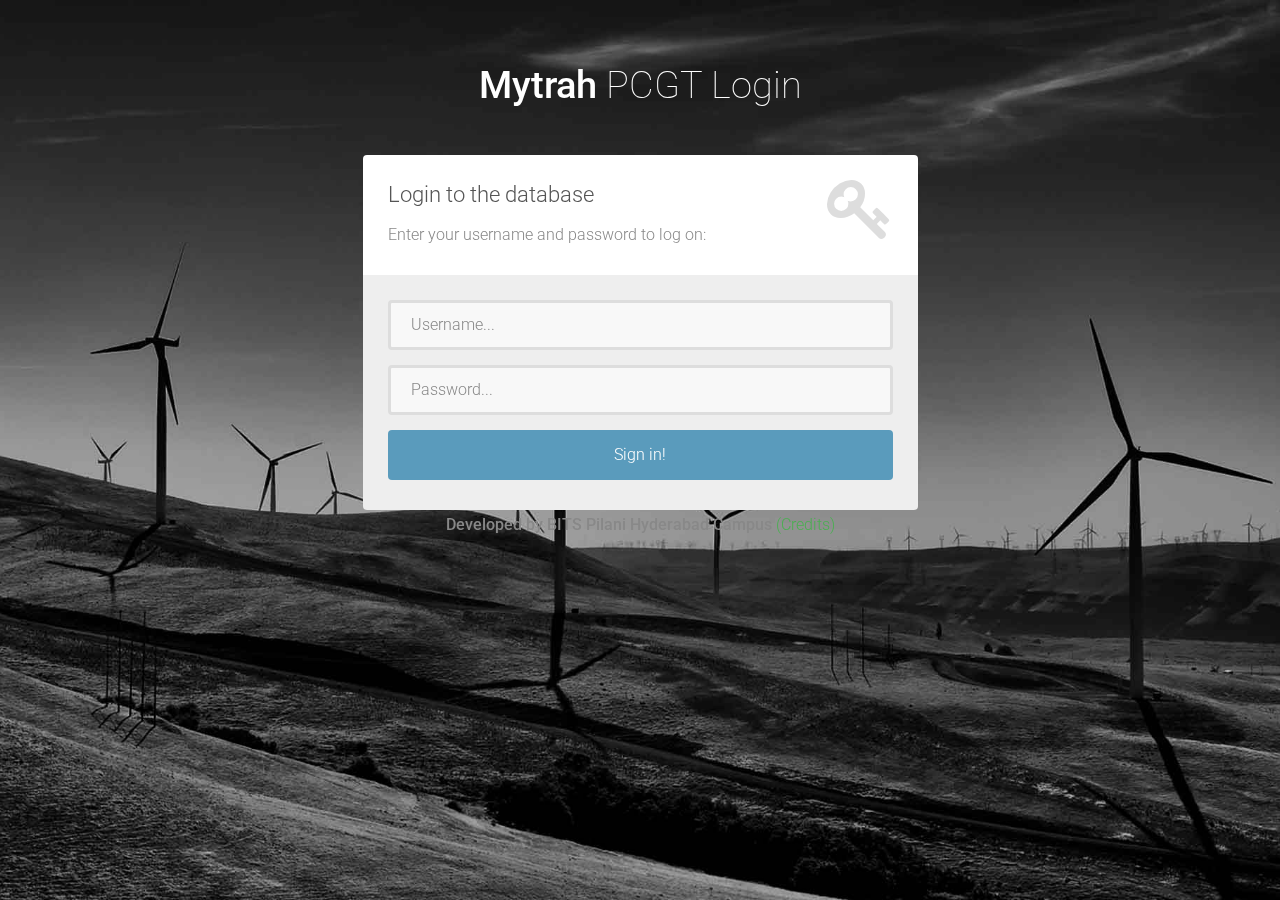
<file: Mytrah/index.html>
<!DOCTYPE html>
<html lang="en">

    <head>

        <meta charset="utf-8">
        <meta http-equiv="X-UA-Compatible" content="IE=edge">
        <meta name="viewport" content="width=device-width, initial-scale=1">
        <title>PCGT Login</title>

        <!-- CSS -->
        <link rel="stylesheet" href="http://fonts.googleapis.com/css?family=Roboto:400,100,300,500">
        <link rel="stylesheet" href="assets/bootstrap/css/bootstrap.min.css">
        <link rel="stylesheet" href="assets/font-awesome/css/font-awesome.min.css">
		<link rel="stylesheet" href="assets/css/form-elements.css">
        <link rel="stylesheet" href="assets/css/style.css">

        <!-- HTML5 Shim and Respond.js IE8 support of HTML5 elements and media queries -->
        <!-- WARNING: Respond.js doesn't work if you view the page via file:// -->
        <!--[if lt IE 9]>
            <script src="https://oss.maxcdn.com/libs/html5shiv/3.7.0/html5shiv.js"></script>
            <script src="https://oss.maxcdn.com/libs/respond.js/1.4.2/respond.min.js"></script>
        <![endif]-->


    </head>

    <body>

        <!-- Top content -->
        <div class="top-content">
        	
            <div class="inner-bg">
                <div class="container">
                    <div class="row">
                        <div class="col-sm-8 col-sm-offset-2 text">
                            <h1><strong>Mytrah</strong> PCGT Login</h1>
                                                    </div>
                    </div>
                    <div class="row">
                        <div class="col-sm-6 col-sm-offset-3 form-box">
                        	<div class="form-top">
                        		<div class="form-top-left">
                        			<h3>Login to the database</h3>
                            		<p>Enter your username and password to log on:</p>
                        		</div>
                        		<div class="form-top-right">
                        			<i class="fa fa-key"></i>
                        		</div>
                            </div>
                            <div class="form-bottom">
			                    <form role="form" action="PCGT/index.html" method="post" class="login-form">
			                    	<div class="form-group">
			                    		<label class="sr-only" for="form-username">Username</label>
			                        	<input type="text" required autocomplete="off" name="form-username" placeholder="Username..." class="form-username form-control" id="form-username">
			                        </div>
			                        <div class="form-group">
			                        	<label class="sr-only" for="form-password">Password</label>
			                        	<input type="password" required autocomplete="off" name="form-password" placeholder="Password..." class="form-password form-control" id="form-password">
			                        </div>
			                        <button type="submit" class="btn">Sign in!</button>
			                    </form>
		                    </div><p><strong> Developed by BITS Pilani Hyderabad Campus</strong> <a href="PCGT/credits.html" target="_blank">(Credits)</a></p>
                        </div>
                        
                    </div>
                   
                </div>
            </div>
            
        </div>


        <!-- Javascript -->
        <script src="assets/js/jquery-1.11.1.min.js"></script>
        <script src="assets/bootstrap/js/bootstrap.min.js"></script>
        <script src="assets/js/jquery.backstretch.min.js"></script>
        <script src="assets/js/scripts.js"></script>
        
        <!--[if lt IE 10]>
            <script src="assets/js/placeholder.js"></script>
        <![endif]-->

    </body>

</html>
</file>
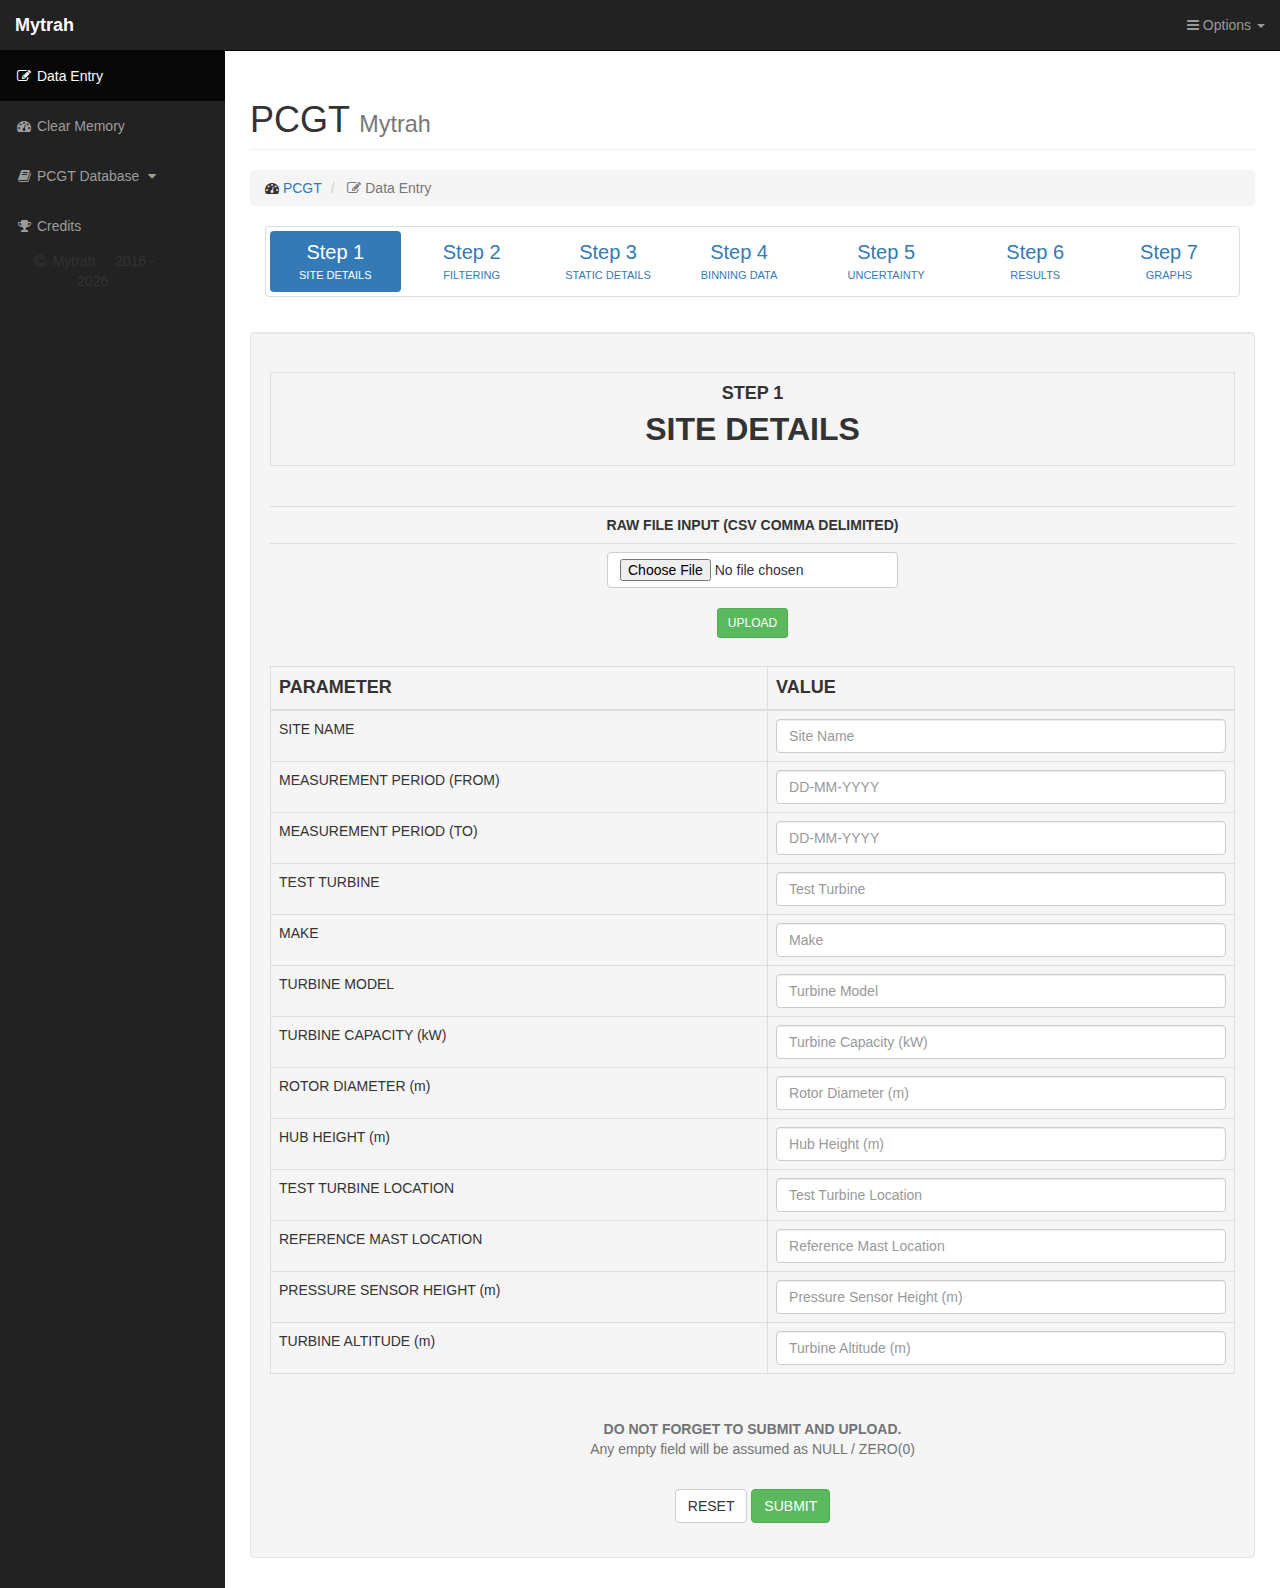
<file: Mytrah/PCGT/index.html>
<!-- CODE MODIFIED BY KULDEEP SINGH SIDHU.
BITS PILANI HYDERABAD CAMPUS.
LAST MODIFIED ON 20/06/2017. -->


<!DOCTYPE html>
<html lang="en">

<head>

    <meta charset="utf-8">
    <meta http-equiv="X-UA-Compatible" content="IE=edge">
    <meta name="viewport" content="width=device-width, initial-scale=1">
    <meta name="description" content="">
    <meta name="author" content="">

    <title>PCGT Mytrah</title>

    <!-- Bootstrap Core CSS -->
    <link href="css/bootstrap.min.css" rel="stylesheet">

    <!-- Custom CSS -->
    <link href="css/sb-admin.css" rel="stylesheet">

    <!-- Morris Charts CSS -->
    <link href="css/plugins/morris.css" rel="stylesheet">

    <!-- Custom Fonts -->
    <link href="font-awesome/css/font-awesome.min.css" rel="stylesheet" type="text/css">
    <script type="text/javascript" language="javascript" src="js/jquery.js"></script>

    <!-- HTML5 Shim and Respond.js IE8 support of HTML5 elements and media queries -->
    <!-- WARNING: Respond.js doesn't work if you view the page via file:// -->
    <!--[if lt IE 9]>
        <script src="https://oss.maxcdn.com/libs/html5shiv/3.7.0/html5shiv.js"></script>
        <script src="https://oss.maxcdn.com/libs/respond.js/1.4.2/respond.min.js"></script>
    <![endif]-->
    
    </script>
    <style>
		.form-group input[type="checkbox"] {
			display: none;
		}
		
		.form-group input[type="checkbox"] + .btn-group > label span {
			width: 20px;
		}
		
		.form-group input[type="checkbox"] + .btn-group > label span:first-child {
			display: none;
		}
		.form-group input[type="checkbox"] + .btn-group > label span:last-child {
			display: inline-block;   
		}
		
		.form-group input[type="checkbox"]:checked + .btn-group > label span:first-child {
			display: inline-block;
		}
		.form-group input[type="checkbox"]:checked + .btn-group > label span:last-child {
			display: none;   
		}
		<!--#####################################################-->
		
	</style>

</head>

<body>

	<!-- Form Step Mover JavaScript -->
    <script src="js/step_mover.js"></script>

    <div id="wrapper">

        <!-- Navigation -->
        <nav class="navbar navbar-inverse navbar-fixed-top" role="navigation">
            <!-- Brand and toggle get grouped for better mobile display -->
            <div class="navbar-header">
                <!--<button type="button" class="navbar-toggle" data-toggle="collapse" data-target=".navbar-ex1-collapse">
                    <span class="sr-only">Toggle navigation</span>
                    <span class="icon-bar"></span>
                    <span class="icon-bar"></span>
                    <span class="icon-bar"></span>
                </button>-->
                <button type="button" class="navbar-toggle collapsed" data-toggle="collapse" data-target=".navbar-ex1-collapse" aria-expanded="false" aria-controls="navbar">
        			<span class="sr-only">Toggle navigation</span>
        			<span class="icon-bar"></span>
        			<span class="icon-bar"></span>
        			<span class="icon-bar"></span>
    			</button>
                
                <a class="navbar-brand" href="index.html"><strong>Mytrah</strong></a>
            </div>
            <!-- Top Menu Items -->
            <ul class="nav navbar-right top-nav">

                <li class="dropdown">
                    <a href="#" class="dropdown-toggle" data-toggle="dropdown"><i class="fa fa-bars"></i> Options <b class="caret"></b></a>
                    <ul class="dropdown-menu">
                        <li>
                            <a href="#"><i class="fa fa-fw fa-user"></i> Profile</a>
                        </li>
                        <li>
                            <a href="#"><i class="fa fa-fw fa-power-off"></i> Log Out</a>
                        </li>
                    <li class="divider"></li>
                        
                        <li class="">
                        <a href="index.html"><i class="fa fa-fw fa-edit"></i> Data Entry</a>
                    </li>
                    <!-- <li>
                        <a href="currentdatabase.jsp"><i class="fa fa-fw fa-database"></i> Current Database</a>
                    </li> -->
                    <li class="">
                        <a href="clear.jsp"> <i class="fa fa-fw fa-dashboard"></i> Clear Memory</a>
                    </li>
                    <li class="divider"></li>
                    <li>
                    
                    <li class="">
                        <a href="downloadsitedetails.jsp"> <i class="fa fa-fw fa-table"></i> Site Details</a>
                    </li>    
                    <li class="">
                        <a href="downloadfiltered.jsp"> <i class="fa fa-fw fa-table"></i> Filtered Data</a>
                    </li>
                    <li class="">
                        <a href="downloadbinned.jsp"> <i class="fa fa-fw fa-table"></i> Binned Data</a>
                    </li>
                    <li class="">
                        <a href="downloaduncertainty.jsp"> <i class="fa fa-fw fa-table"></i> Uncertainty Data</a>
                    </li>
                    <li class="">
                        <a href="downloadresult1.jsp"> <i class="fa fa-fw fa-newspaper-o"></i> RESULT 1</a>
                    </li>
                    <li class="">
                        <a href="downloadresult2.jsp"> <i class="fa fa-fw fa-newspaper-o"></i> RESULT 2</a>
                    </li>
                    <li class="">
                        <a href="downloadresult3.jsp"> <i class="fa fa-fw fa-newspaper-o"></i> RESULT 3</a>
                    </li>
                    <li class="">
                        <a href="serverconfig.jsp"> <i class="fa fa-fw fa-database"></i> Server Config</a>
                    </li>                    
                        
                    
                    <li class="divider"></li>
                    <li class="">
                        <a href="credits.html"><i class="fa fa-fw fa-trophy"></i> Credits</a>
                    </li>
                    
                    <li class="divider"></li>
                    <li class="divider"></li>
                    <li>
						<center><i class="fa fa-fw fa-copyright"></i> Mytrah  <script type="text/javascript">var cur = 2016; var year = new Date(); if(cur == year.getFullYear()) year = year.getFullYear(); else year = cur + ' - ' + year.getFullYear(); document.write(year);</script></center>
                    </li>
                
            </ul>
            <!-- Sidebar Menu Items - These collapse to the responsive navigation menu on small screens -->
            <div class="collapse navbar-collapse navbar-ex1-collapse">
                <ul class="nav navbar-nav side-nav">
                    <li class="active">
                        <a href="index.html"><i class="fa fa-fw fa-edit"></i> Data Entry</a>
                    </li>
                    <li class="divider"></li>
                    <!-- <li>
                        <a href="currentdatabase.jsp"><i class="fa fa-fw fa-database"></i> Current Database</a>
                    </li> -->
                    <li class="">
                        <a href="clear.jsp"> <i class="fa fa-fw fa-dashboard"></i> Clear Memory</a>
                    </li>
                    <li>
                        <a href="javascript:;" data-toggle="collapse" data-target="#demo" ><i class="fa fa-fw fa-book"></i> PCGT Database <i class="fa fa-fw fa-caret-down"></i></a>
                        <ul id="demo" class="collapse">
                    <li class="">
                        <a href="downloadsitedetails.jsp"> <i class="fa fa-fw fa-table"></i> Site Details</a>
                    </li>     
                    <li class="">
                        <a href="downloadfiltered.jsp"> <i class="fa fa-fw fa-table"></i> Filtered Data</a>
                    </li>
                    <li class="">
                        <a href="downloadbinned.jsp"> <i class="fa fa-fw fa-table"></i> Binned Data</a>
                    </li>
                    <li class="">
                        <a href="downloaduncertainty.jsp"> <i class="fa fa-fw fa-table"></i> Uncertainty Data</a>
                    </li>
                    <li class="">
                        <a href="downloadresult1.jsp"> <i class="fa fa-fw fa-newspaper-o"></i> RESULT 1</a>
                    </li>
                    <li class="">
                        <a href="downloadresult2.jsp"> <i class="fa fa-fw fa-newspaper-o"></i> RESULT 2</a>
                    </li>
                    <li class="">
                        <a href="downloadresult3.jsp"> <i class="fa fa-fw fa-newspaper-o"></i> RESULT 3</a>
                    </li>
                    <li class="">
                        <a href="serverconfig.jsp"> <i class="fa fa-fw fa-database"></i> Server Config</a>
                    </li>
                        </ul>
                    </li>
                    
                    <li class="divider"></li>
                    <li class="">
                        <a href="credits.html"><i class="fa fa-fw fa-trophy"></i> Credits</a>
                    </li>
                    
                    <li>
<div class="col-xs-offset-2"><center><i class="fa fa-fw fa-copyright"></i> Mytrah &nbsp;&nbsp;&nbsp; <script type="text/javascript">var cur = 2016; var year = new Date(); if(cur == year.getFullYear()) year = year.getFullYear(); else year = cur + ' - ' + year.getFullYear(); document.write(year);</script></center></div>
                    </li>
                </ul>
            </div>
            <!-- /.navbar-collapse -->
        </nav>

        <div id="page-wrapper">

            <div class="container-fluid">

                <!-- Page Heading -->
                <div class="row">
                    <div class="col-lg-12">
                        <h1 class="page-header">
                            PCGT <small>Mytrah</small>
                        </h1>
                        <ol class="breadcrumb">
                            <li>
                                <i class="fa fa-dashboard"></i>  <a href="index.html">PCGT</a>
                            </li>
                            <li class="active">
                                <i class="fa fa-edit"></i> Data Entry
                            </li>
                        </ol>
                    </div>
                </div>

                <!-- #################### -->

<div class="container-fluid">
	    <div class="row form-group">
            <div class="col-lg-12">
                <ul class="nav nav-pills nav-justified thumbnail setup-panel" style="font-size:11px">
                    <li class="active"><a href="#step-1">
                        <h4 class="list-group-item-heading" style="font-size:20px" >Step 1</h4>
                        <p class="list-group-item-text">SITE DETAILS</p>
                    </a></li>
                    <li class=""><a href="#step-2">
                        <h4 class="list-group-item-heading" style="font-size:20px">Step 2</h4>
                        <p class="list-group-item-text">FILTERING</p>
                    </a></li>
                    <li class=""><a href="#step-3">
                        <h4 class="list-group-item-heading" style="font-size:20px">Step 3</h4>
                        <p class="list-group-item-text">STATIC DETAILS</p>
                    </a></li>
                    <li class=""><a href="#step-4">
                        <h4 class="list-group-item-heading" style="font-size:20px">Step 4</h4>
                        <p class="list-group-item-text">BINNING DATA</p>
                    </a></li>
                    <li class=""><a href="#step-5">
                        <h4 class="list-group-item-heading" style="font-size:20px">Step 5</h4>
                        <p class="list-group-item-text">UNCERTAINTY</p>
                    </a></li>
                    <li class=""><a href="#step-6">
                        <h4 class="list-group-item-heading" style="font-size:20px">Step 6</h4>
                        <p class="list-group-item-text">RESULTS</p>
                    </a></li>
                    <li class=""><a href="#step-7">
                        <h4 class="list-group-item-heading" style="font-size:20px">Step 7</h4>
                        <p class="list-group-item-text">GRAPHS</p>
                    </a></li>
                </ul>
            </div>
	    </div>
    </div>



    <div class="row setup-content" id="step-1"> 
        <div class="col-lg-12">
            <div class="col-md-12 well text-center">
                <h1><font size="4"></font></h1>

<!-- <form> -->

    <div class="container col-xs-12">
        <div class="row clearfix">
		    <div class="col-xs-12 column">
            	 <div class="row">
                 <center>

							<table class="table table-bordered"><tr><td><center><label><font size="4">STEP 1</font><br><font size="6">SITE DETAILS</font></label></center></td></tr></table>
                            <div class="form-group">
                                <br>
                                <div class="table-responsive">
                                <table class="table table-hover">
                                <center>
                                
                                	<form action="uploadrawdata.jsp" method="POST" class="container-fluid" enctype = "multipart/form-data">
                                        <tr><center>
                                        <th><center>RAW FILE INPUT (CSV COMMA DELIMITED)</center></th></center></tr>
                                        <tr><td><center><input type="file"  accept=".csv"  placeholder="Raw Data File" name="file" id="file" class="btn btn-md btn-default"></input><br>
                                        <button type="submit" id="submit" class="btn btn-success btn-sm">UPLOAD</button>
                                        </center></td></center></tr>
                                        </form>
                                </center>
                               	</table>
                                <table class="table table-bordered">

                                    <thead>
                                        <tr>
                                            <th><font size="4">PARAMETER</font></th>
                                            <th><font size="4">VALUE</font></th>
                                        </tr>
                                    </thead>

                                    <tbody>
                                        

                                        <form action="getsitedetails.jsp" method="POST" class="container-fluid">

                                        <tr>
                                        <td>SITE NAME</td>
                                        <td>
                                        <input class="form-control" type="text" name="sitename" id=""   autocomplete="off" placeholder="Site Name">
                                        </td></tr>

                                        <tr>
                                        <td>MEASUREMENT PERIOD (FROM)</td>
                                        <td>
                                        <input class="form-control" type="text" name="fromdate" id=""   autocomplete="off" placeholder="DD-MM-YYYY">
                                        </td></tr>

                                        <tr>
                                        <td>MEASUREMENT PERIOD (TO)</td>
                                        <td>
                                        <input class="form-control" type="text" name="todate" id=""   autocomplete="off" placeholder="DD-MM-YYYY">
                                        </td></tr>

                                        <tr>
                                        <td>TEST TURBINE</td>
                                        <td>
                                        <input class="form-control" type="text" name="testturbine" id=""   autocomplete="off" placeholder="Test Turbine">
                                        </td></tr>

                                        <tr>
                                        <td>MAKE</td>
                                        <td>
                                        <input class="form-control" type="text" name="make" id=""   autocomplete="off" placeholder="Make">
                                        </td></tr>

                                        <tr>
                                        <td>TURBINE MODEL</td>
                                        <td>
                                        <input class="form-control" type="text" name="turbinemodel" id=""   autocomplete="off" placeholder="Turbine Model">
                                        </td></tr>

                                        <tr>
                                        <td>TURBINE CAPACITY (kW)</td>
                                        <td>
                                        <input class="form-control" type="number" name="turbinecapacity" id=""   autocomplete="off" placeholder="Turbine Capacity (kW)">
                                        </td></tr>

                                        <tr>
                                        <td>ROTOR DIAMETER (m)</td>
                                        <td>
                                        <input class="form-control" type="number" name="rotordiameter" id=""   autocomplete="off" placeholder="Rotor Diameter (m)">
                                        </td></tr>

                                        <tr>
                                        <td>HUB HEIGHT (m)</td>
                                        <td>
                                        <input class="form-control" type="number" name="hubheight" id=""   autocomplete="off" placeholder="Hub Height (m)">
                                        </td></tr>

                                        <tr>
                                        <td>TEST TURBINE LOCATION</td>
                                        <td>
                                        <input class="form-control" type="text" name="testturbinelocation" id=""   autocomplete="off" placeholder="Test Turbine Location">
                                        </td></tr>

                                        <tr>
                                        <td>REFERENCE MAST LOCATION</td>
                                        <td>
                                        <input class="form-control" type="text" name="referencemastlocation" id=""   autocomplete="off" placeholder="Reference Mast Location">
                                        </td></tr>

                                        <tr>
                                        <td>PRESSURE SENSOR HEIGHT (m)</td>
                                        <td>
                                        <input class="form-control" type="text" name="presensorheight" id=""   autocomplete="off" placeholder="Pressure Sensor Height (m)">
                                        </td></tr>

                                        <tr>
                                        <td>TURBINE ALTITUDE (m)</td>
                                        <td>
                                        <input class="form-control" type="text" name="turbinealtitude" id=""   autocomplete="off" placeholder="Turbine Altitude (m)">
                                        </td></tr>

                                    </tbody>
                                </table>
                                </div>

                            <p class="help-block"><br><b>DO NOT FORGET TO SUBMIT AND <strong>UPLOAD</strong>.</b><br>Any empty field will be assumed as NULL / ZERO(0)<br><br></p>

                            <button type="reset" id="reset" class="btn btn-default btn-md">RESET</button>
                            <button type="submit" id="submit" class="btn btn-success btn-md">SUBMIT</button>
                            </div>

              	    </center>
             	</div>

		    </div>
	    </div>

    </div>


<!-- </form> -->

                <!--<button id="activate-step-2" class="btn btn-primary btn-md">Next</button>-->
            </div>
        </div>
    </div>
</form>


    <form action="filter.jsp" method="POST" class="container-fluid">


    <div class="row setup-content" id="step-2">
        <div class="col-xs-12">
            <div class="col-md-12 well text-center">
                <h1 class="text-center"><font size="5"></font></h1>

<!-- <form> -->

    <div class="container col-xs-12">
        <div class="row clearfix">
		    <div class="col-xs-12 column">
            	 <div class="row">
                    <center>


                        <table class="table table-bordered"><tr><td><center><label><font size="4">STEP 2</font><br><font size="6">FILTERING CRITERIA</font></label></center></td></tr></table>
                            <div class="form-group">

                                <p class="help-block"><b>Following Filtering Criteria to be applied on Input Data.</b></p>

                                    <div class="form-group">
                                    <div class="table-responsive">
                                     <table class="table table-bordered table-hover" id="tab_logic">
									<thead>
                                    <td><font size="4"><b><center>#</center></b></font></td>
                                    <td><font size="4"><b><center>CRITERION</center></b></font></td>
                                    <td><font size="4"><b><center>MINIMUM</center></b></font></td>
                                    <td><font size="4"><b><center>MAXIMUM</center></b></font></td>
                                    </thead>

				    <tbody>
				            
                        <tr id='addr1'>
                        <td>1</td>

						<td>
								<select name="criteria1" id="criteria1" class="form-control">
                                    <option>WIND SPEED</option>
                                    <option>WIND DIRECTION</option>
                                    <option>WIND TEMPERATURE</option>
                                    <option>HUMIDITY</option>
                                    <option>PRESSURE</option>
                                    <option>POWER</option>
                                    <option>MANUAL STOP</option>
                                    <option>TURBINE AVAILABILITY</option>
                                    <option>GRID AVAILABILITY</option>
                                    <option>FAULT</option>
                                    <option>ROTOR RPM</option>
                                    <option>PITCH ANGLE</option>
                                    <option>FREQUENCY</option>
                                    <option>RAIN</option>
                                    <option>UP-FLOW ANGLE</option>
                                    <option>EXTRA PARAMETER 1</option>
                                    <option>EXTRA PARAMETER 2</option>
                                    <option>EXTRA PARAMETER 3</option>
                                    <option>EXTRA PARAMETER 4</option>
                                    <option>EXTRA PARAMETER 5</option>
                                </select>
						</td>
						<td>
						<input class="form-control" type="text" name="min1" id="min1" required  autocomplete="off" placeholder="Min">
						</td>
						<td>
						<input class="form-control" type="text" name="max1" id="max1" required  autocomplete="off" placeholder="Max">
						</td>
					</tr>
                    <tr id='addr2'></tr>
				</tbody>
			    </table>
                <center>
                        <a id="add_row" class="btn btn-success pull-left">Add Another Filter</a><a id='delete_row' class="btn btn-danger pull-right">Remove Last filter</a><div class="[ form-group ]">
            						<input type="checkbox" name="faultcheck" id="fancy-checkbox-primary" autocomplete="off" />
            							<div class="[ btn-group ]">
                							<label for="fancy-checkbox-primary" class="[ btn btn-primary ]">
                    							<span class="[ glyphicon glyphicon-ok ]"></span>
                    								<span> </span>
                							</label>
                							<label for="fancy-checkbox-primary" class="[ btn btn-default active ]" >
                    						Time Stamp having data immediately after a fault to be DELETED
                							</label>
            							</div>
                </center>
                                
                          </div>
                            
                            
                            
                            
                            
                            <p class="help-block"><b>DO NOT FORGET TO SUBMIT.</b><br>Any empty field will be assumed as NULL / ZERO(0)<br></p>
                            <br>
                            <button type="reset" id="reset" class="btn btn-default btn-md">RESET</button>
                            <button type="submit" id="submit" class="btn btn-success btn-md">SUBMIT</button><br><br>
                            </div>
                            </form>
                    </center>
             	</div>
		    </div>
	    </div>
    </div>

<!-- </form> -->

                <!--<button id="activate-step-3" class="btn btn-primary btn-md">Next</button>-->
            </div>
        </div>
    </div></div>

</form>


    <div class="row setup-content" id="step-3">
        <div class="col-xs-12">
            <div class="col-md-12 well text-center">
                <h1 class="text-center"><font size="5"></font></h1>

<div class="container col-xs-12">
        <div class="row clearfix">
		    <div class="col-xs-12 column">
            	 <div class="row">
                 <center>
                 <table class="table table-bordered"><tr><td><center><label><font size="4">STEP 3</font><br><font size="6">STATIC DETAILS</font></label></center></td></tr></table>
                  <div class="form-group">
                    <div class="table-responsive">
                    <table class="table table-bordered">
                                <center>
                                
                                	<form action="uploadstaticpower.jsp" method="POST" class="container-fluid" enctype = "multipart/form-data">
                                        <tr><center>
                                        <th><center>POWER CURVE (CSV Comma Delimited)</center></th></center></tr>
                                        <tr><td><center><input type="file"  accept=".csv"  placeholder="Raw Data File" name="file" id="file" class="btn btn-md btn-default"></input><br>
                                        <button type="submit" id="submit" class="btn btn-success btn-sm">Upload Power Curve</button>
                                        </center></td></center></tr>
                                        </form>
                                </center>
                  	</table>
                    <table class="table table-bordered">
                                <center>
                                
                                	<form action="uploadstaticfrequency.jsp" method="POST" class="container-fluid" enctype = "multipart/form-data">
                                        <tr><center>
                                        <th><center>FREQUENCY DISTRIBUTION (CSV Comma Delimited)</center></th></center></tr>
                                        <tr><td><center><input type="file"  accept=".csv"  placeholder="Raw Data File" name="file" id="file" class="btn btn-md btn-default"></input><br>
                                        <button type="submit" id="submit" class="btn btn-success btn-sm">Upload Frequency Distribution</button>
                                        </center></td></center></tr>
                                        </form>
                                </center>
					</table>

                  </div>
                  </div>
                  </center></div></div></div></div>


                <!--<button id="activate-step-4" class="btn btn-primary btn-md">Next</button>-->
            	</center>
            </div>
        </div>
    </div>


<form action = "binning.jsp" method = "POST" class="container-fluid">

    <div class="row setup-content" id="step-4">
        <div class="col-xs-12">
            <div class="col-xs-12 well text-center">
                <h1 class="text-center"><font size="5"></font></h1>

<!--<form>-->           
                        
                        <table class="table table-bordered"><tr><td><center><label><font size="4">STEP 4</font><br><font size="6">BINNING DATA</font></label></center></td></tr></table>

                            <p class="help-block"><b>NOTE: Database shall at least cover a wind speed range extending from 1 m/s below cut-in to 1.5 times the wind speed (Vref) at 85 % of the rated power of the wind turbine. Also each bin should include a minimum of 30 min of sampled data. For analysis only wind speed from cut in to cut out/till complete bin will be considered.</b></p><br>
                            <div class="table-responsive" >
                            <table class="table table-bordered table-hover" id="tab_logic" width="50%">
                            <tbody>
                                <tr>
                                    <td><font size = "5"><b>SPEED BIN</b></font></td>
                                    <td colspan="2"  width="50%">
                                        <select name="binningrange" id="binningrange" class="form-control">
                                            <option>1 (Default)</option>
                                            <option>0.5</option>
                                        </select>
                                    </td>
                                </tr>
                            </tbody>
                            </table>
                            </div>
                            <br><button formaction="binning.jsp" class="btn btn-success btn-lg">Calculate</button><br><br>
                            

                        <!--</form> -->
                        <!--<button id="activate-step-5" class="btn btn-primary btn-md">Next</button>-->

            </div>
        </div>
    </div>

</form>

     <div class="row setup-content" id="step-5">
        <div class="col-lg-12">
            <div class="col-md-12 well text-center">
                <h1><font size="5"></font></h1>

<!-- <form> -->

    <div class="container col-xs-12">
        <div class="row clearfix">
		    <div class="col-xs-12 column">
            	 <div class="row">
                 <center>

						<table class="table table-bordered"><tr><td><center><label><font size="4">STEP 5</font><br><font size="6">UNCERTAINTY DATA</font></label></center></td></tr></table>
                        <div class="form-group">
                                <br>
                                <div class="table-responsive">
                                

                                <table class="table table-bordered">
                                    <thead>
                                        <tr>
                                            <th width="50%"><font size="4">PARAMETER</font></th>
                                            <th width="50%"><font size="4">VALUE</font></th>
                                        </tr>
                                    </thead>
                                    </tbody>
                                </table>

										<table class="table table-bordered">

                                        <tbody>
                                        <form action="uncertainty.jsp" method="POST" class="container-fluid">

                                        <tr>
                                        <td colspan="2"><b><i>ELECTRICAL POWER</i></b></td>
                                        </tr>

                                        <tr>
                                        <td width="50%">200 % of Nominal power(Pn)</td>
                                        <td width="50%">
                                        <input class="form-control" type="text" name="pn" id=""   autocomplete="off" placeholder="200 % of Nominal power(Pn)">
                                        </td>
                                        </tr>

                                        <tr>
                                        <td>Uncertainty limits for current transformer(Ucl)</td>
                                        <td>
                                        <input class="form-control" type="text" name="ucl" id=""   autocomplete="off" placeholder="Uncertainty limits for current transformer(Ucl)">
                                        </td>
                                        </tr>

                                        <tr>
                                        <td>Uncertainty limits for voltage transformer(Uvl)</td>
                                        <td>
                                        <input class="form-control" type="text" name="uvl" id=""   autocomplete="off" placeholder="Uncertainty limits for voltage transformer(Uvl)">
                                        </td>
                                        </tr>

                                        <tr>
                                        <td>Uncertainty limits for power transducer (Upl)</td>
                                        <td>
                                        <input class="form-control" type="text" name="upl" id=""   autocomplete="off" placeholder="Uncertainty limits for power transducer (Upl)">
                                        </td>
                                        </tr>

                                        <tr>
                                        <td>Uncertainty % of data acquisition system (Ud1)</td>
                                        <td>
                                        <input class="form-control" type="text" name="ud1" id=""   autocomplete="off" placeholder="Uncertainty % of data acquisition system (Ud1)">
                                        </td>
                                        </tr>

                                        <tr>
                                        <td>Electrical power range of measurement channel of data acquisition system (Pmr)</td>
                                        <td>
                                        <input class="form-control" type="text" name="pmr" id=""   autocomplete="off" placeholder="Electrical power range of measurement channel of data acquisition system (Pmr)">
                                        </td>
                                        </tr>

                                        <tr>
                                        <td>Uncertainty in power transducer (UPT)</td>
                                        <td>
                                        <input class="form-control" type="text" name="upt" id=""   autocomplete="off" placeholder="Uncertainty in power transducer (UPT)">
                                        </td>
                                        </tr>

                                        <tr>
                                        <td>Uncertainty in data acquisition system for the power measuring channel (Udp)</td>
                                        <td>
                                        <input class="form-control" type="text" name="udp" id=""   autocomplete="off" placeholder="Uncertainty in data acquisition system for the power measuring channel (Udp)">
                                        </td>
                                        </tr>
                                        </tbody>
                                        </table>



										<table class="table table-bordered">
                                         <tr>
                                        <td colspan="2"><b><i>WIND SPEED</i></b></td>
                                        </tr>

                                        <tr>
                                        <td width="50%">Uncertainty % of data acquisition system (Ud2)</td>
                                        <td width="50%">
                                        <input class="form-control" type="text" name="ud2" id=""   autocomplete="off" placeholder="Uncertainty % of data acquisition system (Ud2)">
                                        </td>
                                        </tr>

                                        <tr>
                                        <td>Wind speed range of measurement channel of data acquisition system (Vmr)</td>
                                        <td>
                                        <input class="form-control" type="text" name="vmr" id=""   autocomplete="off" placeholder="Wind speed range of measurement channel of data acquisition system (Vmr)">
                                        </td>
                                        </tr>

                                        <tr>
                                        <td>Uncertainty of the anemometer calibration (Uac)</td>
                                        <td>
                                        <input class="form-control" type="text" name="uac" id=""   autocomplete="off" placeholder="Uncertainty of the anemometer calibration (Uac)">
                                        </td>
                                        </tr>

                                        <tr>
                                        <td>Uncertainty % for flow distortion due to terrain (Uf)</td>
                                        <td>
                                        <input class="form-control" type="text" name="uf" id=""   autocomplete="off" placeholder="Uncertainty % for flow distortion due to terrain (Uf)">
                                        </td>
                                        </tr>

                                        <tr>
                                        <td>Anemometer Class Number (k)</td>
                                        <td>
                                        <input class="form-control" type="text" name="k" id=""   autocomplete="off" placeholder="Anemometer Class Number (k)">
                                        </td>
                                        </tr>

                                        <tr>
                                        <td>Uncertainty Due To Mounting (Um)</td>
                                        <td>
                                        <input class="form-control" type="text" name="um" id=""   autocomplete="off" placeholder="Uncertainty Due To Mounting (Um)">
                                        </td>
                                        </tr>

                                        <tr>
                                        <td>Uncertainty in data acquisition system for the wind speed (Udv)</td>
                                        <td>
                                        <input class="form-control" type="text" name="udv" id=""   autocomplete="off" placeholder="Uncertainty in data acquisition system for the wind speed (Udv)">
                                        </td>
                                        </tr>
										</tbody>
                                        </table>



										<table class="table table-bordered">
                                        <tr>
                                        <td colspan="2"><b><i>AIR TEMPERATURE</i></b></td>
                                        </tr>

                                        <tr>
                                        <td width="50%">Uncertainty % of data acquisition system (Ud3)</td>
                                        <td width="50%">
                                        <input class="form-control" type="text" name="ud3" id=""   autocomplete="off" placeholder="Uncertainty % of data acquisition system (Ud3)">
                                        </td>
                                        </tr>

                                        <tr>
                                        <td>Temperature range of measurement channel of data acquisition system (Tmr)</td>
                                        <td>
                                        <input class="form-control" type="text" name="tmr" id=""   autocomplete="off" placeholder="Temperature range of measurement channel of data acquisition system (Tmr)">
                                        </td>
                                        </tr>

                                        <tr>
                                        <td>Uncertainty of temperature sensor (Uts)</td>
                                        <td>
                                        <input class="form-control" type="text" name="uts" id=""   autocomplete="off" placeholder="Uncertainty of temperature sensor (Uts)">
                                        </td>
                                        </tr>

                                        <tr>
                                        <td>Uncertainty due to imperfect radiation shielding of temperature sensor (Urt)</td>
                                        <td>
                                        <input class="form-control" type="text" name="urt" id=""   autocomplete="off" placeholder="Uncertainty due to imperfect radiation shielding of temperature sensor (Urt)">
                                        </td>
                                        </tr>

                                        <tr>
                                        <td>Uncertainty due to mounting effects of temperature sensor (Umot)</td>
                                        <td>
                                        <input class="form-control" type="text" name="umot" id=""   autocomplete="off" placeholder="Uncertainty due to mounting effects of temperature sensor (Umot)">
                                        </td>
                                        </tr>

                                        <tr>
                                        <td>Uncertainty in the data acquisition system for the air temperature (Udt)</td>
                                        <td>
                                        <input class="form-control" type="text" name="udt" id=""   autocomplete="off" placeholder="Uncertainty in the data acquisition system for the air temperature (Udt)">
                                        </td>
                                        </tr>
										</tbody>
                                        </table>



										<table class="table table-bordered">
                                        <tr>
                                        <td colspan="2"><b><i>AIR PRESSURE</i></b></td>
                                        </tr>

                                        <tr>
                                        <td width="50%">Uncertainty % of data acquisition system (Ud4)</td>
                                        <td width="50%">
                                        <input class="form-control" type="text" name="ud4" id=""   autocomplete="off" placeholder="Uncertainty % of data acquisition system (Ud4)">
                                        </td>
                                        </tr>

                                        <tr>
                                        <td>Pressure range of measurement channel of data acquisition system (Prmr)</td>
                                        <td>
                                        <input class="form-control" type="text" name="prmr" id=""   autocomplete="off" placeholder="Pressure range of measurement channel of data acquisition system (Prmr)">
                                        </td>
                                        </tr>

                                        <tr>
                                        <td>Uncertainty of air pressure calibration (UPrc)</td>
                                        <td>
                                        <input class="form-control" type="text" name="uprc" id=""   autocomplete="off" placeholder="Uncertainty of air pressure calibration (UPrc)">
                                        </td>
                                        </tr>

                                        <tr>
                                        <td>Uncertainty due to mounting effects of air pressure sensor (UmtPr)</td>
                                        <td>
                                        <input class="form-control" type="text" name="umtpr" id=""   autocomplete="off" placeholder="Uncertainty due to mounting effects of air pressure sensor (UmtPr)">
                                        </td>
                                        </tr>
										</tbody>
                                        </table>



                                       
                                <p class="help-block"><b>DO NOT FORGET TO SUBMIT.</b><br>Any empty field will be assumed as NULL / ZERO(0)<br><br></p>

                                <button type="reset" id="reset" class="btn btn-warning btn-md">RESET</button>
                                <button type="submit" id="submit" class="btn btn-success btn-md">SUBMIT</button>
                              </form>
                                </div>


                            </div>

              	    </center>
             	</div>

		    </div>
	    </div>

    </div>

                <!--<button id="activate-step-6" class="btn btn-primary btn-md">Next</button>-->
            </div>
        </div>
    </div>

<form class="container-fluid">

    <div class="row setup-content" id="step-6">
        <div class="col-xs-12">
            <div class="col-md-12 well text-center">
                <h1 class="text-center"><font size="5"></font></h1>
                <table class="table table-bordered"><tr><td><center><label><font size="4">STEP 6</font><br><font size="6">RESULTS</font></label></center></td></tr></table><br>
                <button formaction="results.jsp" class="btn btn-success btn-lg">CALCULATE RESULTS</button><br><br>
                <!-- <button formaction="downloadresult1.jsp" class="btn btn-primary btn-sm">Download Result 1</button>
                <button formaction="downloadresult2.jsp" class="btn btn-primary btn-sm">Download Result 2</button>
                <button formaction="downloadresult3.jsp" class="btn btn-primary btn-sm">Download Result 3</button> -->


<!--<form></form> -->
<!--<button id="activate-step-7" class="btn btn-primary btn-md">Next</button>-->

            </div>
        </div>
    </div>

</form>
<form class="container-fluid">

    <div class="row setup-content" id="step-7">
        <div class="col-xs-12">
            <div class="col-md-12 well text-center">
                <h1 class="text-center"><font size="5"></font></h1>
                <table class="table table-bordered"><tr><td><center><label><font size="4">STEP 7</font><br><font size="6">GRAPHS</font></label></center></td></tr></table><br><br>
                <button formaction="scattergraphs.jsp" class="btn btn-success btn-lg">SCATTER GRAPHS</button><br><br>
                <button formaction="errorgraphs.jsp" class="btn btn-success btn-lg">ERROR GRAPHS</button>
<!--<form></form> -->

            </div>
        </div>
    </div>

</form>




            </div>
            <!-- /.container-fluid -->

        </div>
        <!-- /#page-wrapper -->

    </div>
    <!-- /#wrapper -->

    <!-- jQuery -->
    <script language="javascript" src="js/jquery.js"></script>

    <!-- Bootstrap Core JavaScript -->
    <script language="javascript" src="js/bootstrap.min.js"></script>

    <!-- Morris Charts JavaScript -->
    <script language="javascript" src="js/plugins/morris/raphael.min.js"></script>
    <script language="javascript" src="js/plugins/morris/morris.min.js"></script>
    <script language="javascript" src="js/plugins/morris/morris-data.js"></script>



</body>

</html>
</file>
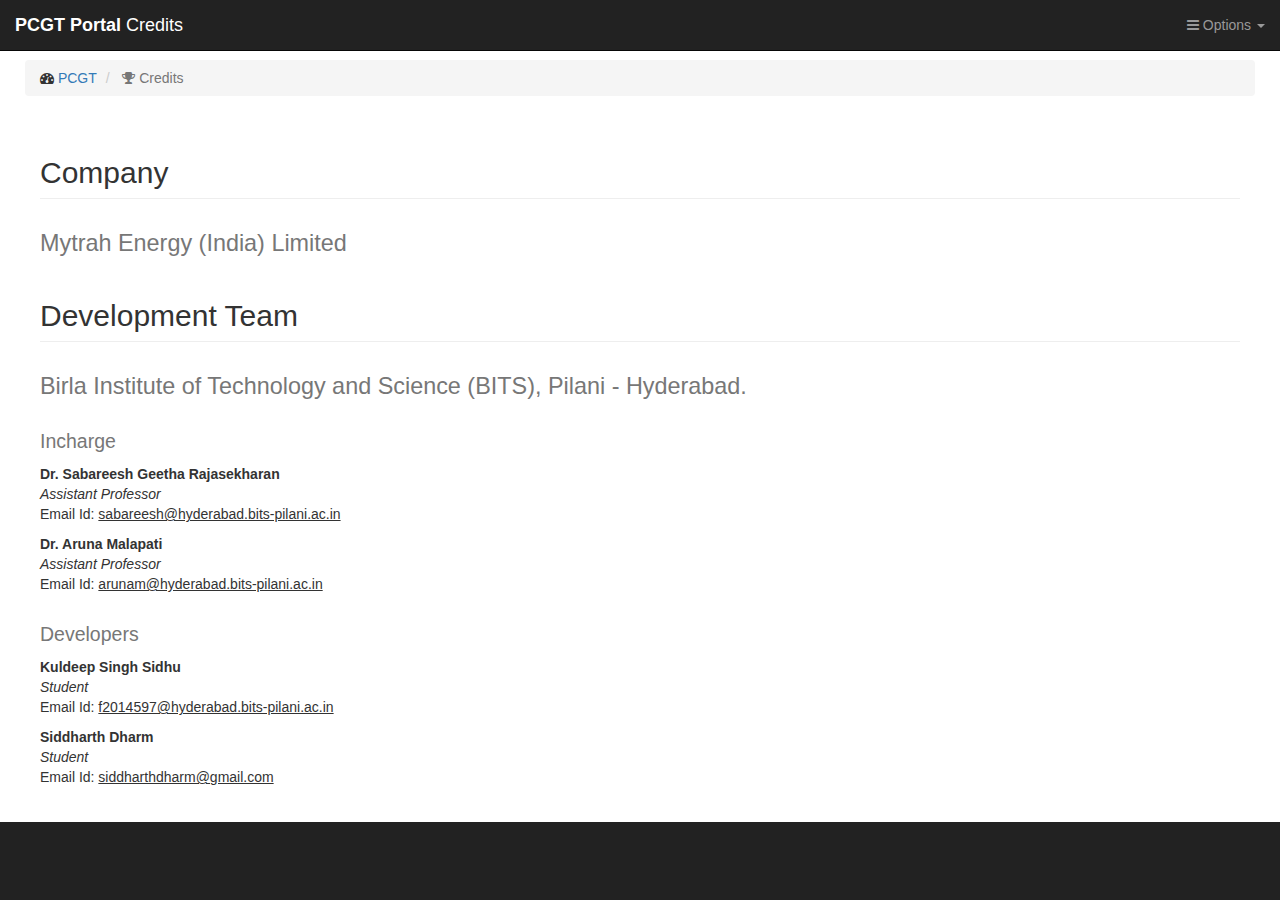
<file: Mytrah/PCGT/credits.html>
<!-- CODE MODIFIED BY KULDEEP SINGH SIDHU.
BITS PILANI HYDERABAD CAMPUS.
LAST MODIFIED ON 20/06/2017. -->


<!DOCTYPE html>
<html lang="en">

<head>

    <meta charset="utf-8">
    <meta http-equiv="X-UA-Compatible" content="IE=edge">
    <meta name="viewport" content="width=device-width, initial-scale=1">
    <meta name="description" content="">
    <meta name="author" content="">

    <title>CREDITS PCGT Mytrah</title>

    <!-- Bootstrap Core CSS -->
    <link href="css/bootstrap.min.css" rel="stylesheet">

    <!-- Custom CSS -->
    <link href="css/sb-admin.css" rel="stylesheet">

    <!-- Morris Charts CSS -->
    <link href="css/plugins/morris.css" rel="stylesheet">

    <!-- Custom Fonts -->
    <link href="font-awesome/css/font-awesome.min.css" rel="stylesheet" type="text/css">
    <script type="text/javascript" language="javascript" src="js/jquery.js"></script>

    <!-- HTML5 Shim and Respond.js IE8 support of HTML5 elements and media queries -->
    <!-- WARNING: Respond.js doesn't work if you view the page via file:// -->
    <!--[if lt IE 9]>
        <script src="https://oss.maxcdn.com/libs/html5shiv/3.7.0/html5shiv.js"></script>
        <script src="https://oss.maxcdn.com/libs/respond.js/1.4.2/respond.min.js"></script>
    <![endif]-->
    
    </script>
    <style>
		.form-group input[type="checkbox"] {
			display: none;
		}
		
		.form-group input[type="checkbox"] + .btn-group > label span {
			width: 20px;
		}
		
		.form-group input[type="checkbox"] + .btn-group > label span:first-child {
			display: none;
		}
		.form-group input[type="checkbox"] + .btn-group > label span:last-child {
			display: inline-block;   
		}
		
		.form-group input[type="checkbox"]:checked + .btn-group > label span:first-child {
			display: inline-block;
		}
		.form-group input[type="checkbox"]:checked + .btn-group > label span:last-child {
			display: none;   
		}
		<!--#####################################################-->
		
	</style>

</head>

<body>

	<!-- Form Step Mover JavaScript -->
    <script src="js/step_mover.js"></script>

    <div id="wrapper">

        <!-- Navigation -->
        <nav class="navbar navbar-inverse navbar-fixed-top" role="navigation">
            <!-- Brand and toggle get grouped for better mobile display -->
            <div class="navbar-header">
                <!--<button type="button" class="navbar-toggle" data-toggle="collapse" data-target=".navbar-ex1-collapse">
                    <span class="sr-only">Toggle navigation</span>
                    <span class="icon-bar"></span>
                    <span class="icon-bar"></span>
                    <span class="icon-bar"></span>
                </button>-->
                <button type="button" class="navbar-toggle collapsed" data-toggle="collapse" data-target=".navbar-ex1-collapse" aria-expanded="false" aria-controls="navbar">
        			<span class="sr-only">Toggle navigation</span>
        			<span class="icon-bar"></span>
        			<span class="icon-bar"></span>
        			<span class="icon-bar"></span>
    			</button>
                
                <a class="navbar-brand" href="index.html"><strong>PCGT Portal</strong> Credits</a>
            </div>
            <!-- Top Menu Items -->
            <ul class="nav navbar-right top-nav">

                <li class="dropdown">
                    <a href="#" class="dropdown-toggle" data-toggle="dropdown"><i class="fa fa-bars"></i> Options <b class="caret"></b></a>
                    <ul class="dropdown-menu">
                        <li>
                            <a href="#"><i class="fa fa-fw fa-user"></i> Profile</a>
                        </li>
                        <li>
                            <a href="#"><i class="fa fa-fw fa-power-off"></i> Log Out</a>
                        </li>
                    <li class="divider"></li>
                        
                        <li class="">
                        <a href="index.html"><i class="fa fa-fw fa-edit"></i> Data Entry</a>
                    </li>
                    <!-- <li>
                        <a href="currentdatabase.jsp"><i class="fa fa-fw fa-database"></i> Current Database</a>
                    </li> -->
                    <li class="">
                        <a href="clear.jsp"> <i class="fa fa-fw fa-dashboard"></i> Clear Memory</a>
                    </li>
                    <li class="divider"></li>
                    <li>
                    
                    <li class="">
                        <a href="downloadsitedetails.jsp"> <i class="fa fa-fw fa-table"></i> Site Details</a>
                    </li>    
                    <li class="">
                        <a href="downloadfiltered.jsp"> <i class="fa fa-fw fa-table"></i> Filtered Data</a>
                    </li>
                    <li class="">
                        <a href="downloadbinned.jsp"> <i class="fa fa-fw fa-table"></i> Binned Data</a>
                    </li>
                    <li class="">
                        <a href="downloaduncertainty.jsp"> <i class="fa fa-fw fa-table"></i> Uncertainty Data</a>
                    </li>
                    <li class="">
                        <a href="downloadresult1.jsp"> <i class="fa fa-fw fa-newspaper-o"></i> RESULT 1</a>
                    </li>
                    <li class="">
                        <a href="downloadresult2.jsp"> <i class="fa fa-fw fa-newspaper-o"></i> RESULT 2</a>
                    </li>
                    <li class="">
                        <a href="downloadresult3.jsp"> <i class="fa fa-fw fa-newspaper-o"></i> RESULT 3</a>
                    </li>
                    <li class="">
                        <a href="serverconfig.jsp"> <i class="fa fa-fw fa-database"></i> Server Config</a>
                    </li>
                        
                    
                    <li class="divider"></li>
                    <li class="">
                        <a href="index.html"><i class="fa fa-fw fa-trophy"></i> Credits</a>
                    </li>
                    
                    <li class="divider"></li>
                    <li class="divider"></li>
                    <li>
						<center><i class="fa fa-fw fa-copyright"></i> Mytrah  <script type="text/javascript">var cur = 2016; var year = new Date(); if(cur == year.getFullYear()) year = year.getFullYear(); else year = cur + ' - ' + year.getFullYear(); document.write(year);</script></center>
                    </li>
                
            </ul>
            
            <!-- /.navbar-collapse -->
        </nav></div>

        <div id="page-wrapper">

            <div class="container-fluid">

                <!-- Page Heading -->
                <div class="row">
                    <div class="col-lg-12">
                        <ol class="breadcrumb">
                            <li>
                                <i class="fa fa-dashboard"></i>  <a href="index.html">PCGT</a>
                            </li>
                            <li class="active">
                                <i class="fa fa-trophy"></i> Credits
                            </li>
                        </ol>
                    </div>
                </div>

                <!-- #################### -->

<div class="container-fluid">
	    <div class="row form-group">
            <div class="col-lg-12">
                <h2 class="page-header">
                            Company 
                        </h2>
                        <h1><small>Mytrah Energy (India) Limited</small></h1>
                        
                        <h2 class="page-header">
                            Development Team 
                        </h2>
                        <h1><small>Birla Institute of Technology and Science (BITS), Pilani - Hyderabad.</small></h1>
                        
                        <h2><small>Incharge</small></h2>
                        <p><b>Dr. Sabareesh Geetha Rajasekharan</b><br><i>Assistant Professor</i><br>Email Id: <u>sabareesh@hyderabad.bits-pilani.ac.in</u></p>
                        
                        <p><b>Dr. Aruna Malapati</b><br><i>Assistant Professor</i><br>Email Id: <u>arunam@hyderabad.bits-pilani.ac.in</u></p>
                        
                        <h2><small>Developers</small></h2>
                        <p><b>Kuldeep Singh Sidhu</b><br><i>Student</i><br>Email Id: <u>f2014597@hyderabad.bits-pilani.ac.in</u></p>
                        
                        <p><b>Siddharth Dharm</b><br><i>Student</i><br>Email Id: <u>siddharthdharm@gmail.com</u></p>



            </div>
            <!-- /.container-fluid -->

        </div>
        <!-- /#page-wrapper -->

    </div>
    <!-- /#wrapper -->

    <!-- jQuery -->
    <script language="javascript" src="js/jquery.js"></script>

    <!-- Bootstrap Core JavaScript -->
    <script language="javascript" src="js/bootstrap.min.js"></script>

    <!-- Morris Charts JavaScript -->
    <script language="javascript" src="js/plugins/morris/raphael.min.js"></script>
    <script language="javascript" src="js/plugins/morris/morris.min.js"></script>
    <script language="javascript" src="js/plugins/morris/morris-data.js"></script>



</body>

</html>
</file>
<file: Mytrah/assets/css/form-elements.css>
input[type="text"], 
input[type="password"], 
textarea, 
textarea.form-control {
	height: 50px;
    margin: 0;
    padding: 0 20px;
    vertical-align: middle;
    background: #f8f8f8;
    border: 3px solid #ddd;
    font-family: 'Roboto', sans-serif;
    font-size: 16px;
    font-weight: 300;
    line-height: 50px;
    color: #888;
    -moz-border-radius: 4px; -webkit-border-radius: 4px; border-radius: 4px;
    -moz-box-shadow: none; -webkit-box-shadow: none; box-shadow: none;
    -o-transition: all .3s; -moz-transition: all .3s; -webkit-transition: all .3s; -ms-transition: all .3s; transition: all .3s;
}

textarea, 
textarea.form-control {
	padding-top: 10px;
	padding-bottom: 10px;
	line-height: 30px;
}

input[type="text"]:focus, 
input[type="password"]:focus, 
textarea:focus, 
textarea.form-control:focus {
	outline: 0;
	background: #fff;
    border: 3px solid #ccc;
    -moz-box-shadow: none; -webkit-box-shadow: none; box-shadow: none;
}

input[type="text"]:-moz-placeholder, input[type="password"]:-moz-placeholder, 
textarea:-moz-placeholder, textarea.form-control:-moz-placeholder { color: #888; }

input[type="text"]:-ms-input-placeholder, input[type="password"]:-ms-input-placeholder, 
textarea:-ms-input-placeholder, textarea.form-control:-ms-input-placeholder { color: #888; }

input[type="text"]::-webkit-input-placeholder, input[type="password"]::-webkit-input-placeholder, 
textarea::-webkit-input-placeholder, textarea.form-control::-webkit-input-placeholder { color: #888; }



button.btn {
	height: 50px;
    margin: 0;
    padding: 0 20px;
    vertical-align: middle;
    background: #5a9bbc;
    border: 0;
    font-family: 'Roboto', sans-serif;
    font-size: 16px;
    font-weight: 300;
    line-height: 50px;
    color: #fff;
    -moz-border-radius: 4px; -webkit-border-radius: 4px; border-radius: 4px;
    text-shadow: none;
    -moz-box-shadow: none; -webkit-box-shadow: none; box-shadow: none;
    -o-transition: all .3s; -moz-transition: all .3s; -webkit-transition: all .3s; -ms-transition: all .3s; transition: all .3s;
}

button.btn:hover { opacity: 0.6; color: #fff; }

button.btn:active { outline: 0; opacity: 0.6; color: #fff; -moz-box-shadow: none; -webkit-box-shadow: none; box-shadow: none; }

button.btn:focus { outline: 0; opacity: 0.6; background: #4aaf51; color: #fff; }

button.btn:active:focus, button.btn.active:focus { outline: 0; opacity: 0.6; background: #4aaf51; color: #fff; }
</file>
<file: Mytrah/assets/css/style.css>
body {
    font-family: 'Roboto', sans-serif;
    font-size: 16px;
    font-weight: 300;
    color: #888;
    line-height: 30px;
    text-align: center;
}

strong { font-weight: 500; }

a, a:hover, a:focus {
	color: #4aaf51;
	text-decoration: none;
    -o-transition: all .3s; -moz-transition: all .3s; -webkit-transition: all .3s; -ms-transition: all .3s; transition: all .3s;
}

h1, h2 {
	margin-top: 10px;
	font-size: 38px;
    font-weight: 100;
    color: #555;
    line-height: 50px;
}

h3 {
	font-size: 22px;
    font-weight: 300;
    color: #555;
    line-height: 30px;
}

img { max-width: 100%; }

::-moz-selection { background: #4aaf51; color: #fff; text-shadow: none; }
::selection { background: #4aaf51; color: #fff; text-shadow: none; }


.btn-link-1 {
	display: inline-block;
	height: 50px;
	margin: 5px;
	padding: 16px 20px 0 20px;
	background: #4aaf51;
	font-size: 16px;
    font-weight: 300;
    line-height: 16px;
    color: #fff;
    -moz-border-radius: 4px; -webkit-border-radius: 4px; border-radius: 4px;
}
.btn-link-1:hover, .btn-link-1:focus, .btn-link-1:active { outline: 0; opacity: 0.6; color: #fff; }

.btn-link-1.btn-link-1-facebook { background: #4862a3; }
.btn-link-1.btn-link-1-twitter { background: #55acee; }
.btn-link-1.btn-link-1-google-plus { background: #dd4b39; }

.btn-link-1 i {
	padding-right: 5px;
	vertical-align: middle;
	font-size: 20px;
	line-height: 20px;
}

.btn-link-2 {
	display: inline-block;
	height: 50px;
	margin: 5px;
	padding: 15px 20px 0 20px;
	background: rgba(0, 0, 0, 0.3);
	border: 1px solid #fff;
	font-size: 16px;
    font-weight: 300;
    line-height: 16px;
    color: #fff;
    -moz-border-radius: 4px; -webkit-border-radius: 4px; border-radius: 4px;
}
.btn-link-2:hover, .btn-link-2:focus, 
.btn-link-2:active, .btn-link-2:active:focus { outline: 0; opacity: 0.6; background: rgba(0, 0, 0, 0.3); color: #fff; }


/***** Top content *****/

.inner-bg {
    padding: 50px 0 170px 0;
}

.top-content .text {
	color: #fff;
}

.top-content .text h1 { color: #fff; }

.top-content .description {
	margin: 20px 0 10px 0;
}

.top-content .description p { opacity: 0.8; }

.top-content .description a {
	color: #fff;
}
.top-content .description a:hover, 
.top-content .description a:focus { border-bottom: 1px dotted #fff; }

.form-box {
	margin-top: 35px;
}

.form-top {
	overflow: hidden;
	padding: 0 25px 15px 25px;
	background: #fff;
	-moz-border-radius: 4px 4px 0 0; -webkit-border-radius: 4px 4px 0 0; border-radius: 4px 4px 0 0;
	text-align: left;
}

.form-top-left {
	float: left;
	width: 75%;
	padding-top: 25px;
}

.form-top-left h3 { margin-top: 0; }

.form-top-right {
	float: left;
	width: 25%;
	padding-top: 5px;
	font-size: 66px;
	color: #ddd;
	line-height: 100px;
	text-align: right;
}

.form-bottom {
	padding: 25px 25px 30px 25px;
	background: #eee;
	-moz-border-radius: 0 0 4px 4px; -webkit-border-radius: 0 0 4px 4px; border-radius: 0 0 4px 4px;
	text-align: left;
}

.form-bottom form textarea {
	height: 100px;
}

.form-bottom form button.btn {
	width: 100%;
}

.form-bottom form .input-error {
	border-color: #4aaf51;
}

.social-login {
	margin-top: 35px;
}

.social-login h3 {
	color: #fff;
}

.social-login-buttons {
	margin-top: 25px;
}


/***** Media queries *****/

@media (min-width: 992px) and (max-width: 1199px) {}

@media (min-width: 768px) and (max-width: 991px) {}

@media (max-width: 767px) {
	
	.inner-bg { padding: 60px 0 110px 0; }

}

@media (max-width: 415px) {
	
	h1, h2 { font-size: 32px; }

}
</file>
<file: Mytrah/PCGT/css/plugins/morris.css>
.morris-hover{position:absolute;z-index:1000}.morris-hover.morris-default-style{border-radius:10px;padding:6px;color:#666;background:rgba(255,255,255,0.8);border:solid 2px rgba(230,230,230,0.8);font-family:sans-serif;font-size:12px;text-align:center}.morris-hover.morris-default-style .morris-hover-row-label{font-weight:bold;margin:0.25em 0}
.morris-hover.morris-default-style .morris-hover-point{white-space:nowrap;margin:0.1em 0}
</file>
<file: Mytrah/PCGT/css/sb-admin.css>
/*!
 * Start Bootstrap - SB Admin (http://startbootstrap.com/)
 * Copyright 2013-2016 Start Bootstrap
 * Licensed under MIT (https://github.com/BlackrockDigital/startbootstrap/blob/gh-pages/LICENSE)
 */

/* Global Styles */

body {
    margin-top: 100px;
    background-color: #222;
}

@media(min-width:768px) {
    body {
        margin-top: 50px;
    }
}

#wrapper {
    padding-left: 0;
}

#page-wrapper {
    width: 100%;
    padding: 0;
    background-color: #fff;
}

.huge {
    font-size: 50px;
    line-height: normal;
}

@media(min-width:768px) {
    #wrapper {
        padding-left: 225px;
    }

    #page-wrapper {
        padding: 10px;
    }
}

/* Top Navigation */

.top-nav {
    padding: 0 15px;
}

.top-nav>li {
    display: inline-block;
    float: left;
}

.top-nav>li>a {
    padding-top: 15px;
    padding-bottom: 15px;
    line-height: 20px;
    color: #999;
}

.top-nav>li>a:hover,
.top-nav>li>a:focus,
.top-nav>.open>a,
.top-nav>.open>a:hover,
.top-nav>.open>a:focus {
    color: #fff;
    background-color: #000;
}

.top-nav>.open>.dropdown-menu {
    float: left;
    position: absolute;
    margin-top: 0;
    border: 1px solid rgba(0,0,0,.15);
    border-top-left-radius: 0;
    border-top-right-radius: 0;
    background-color: #fff;
    -webkit-box-shadow: 0 6px 12px rgba(0,0,0,.175);
    box-shadow: 0 6px 12px rgba(0,0,0,.175);
}

.top-nav>.open>.dropdown-menu>li>a {
    white-space: normal;
}

ul.message-dropdown {
    padding: 0;
    max-height: 250px;
    overflow-x: hidden;
    overflow-y: auto;
}

li.message-preview {
    width: 275px;
    border-bottom: 1px solid rgba(0,0,0,.15);
}

li.message-preview>a {
    padding-top: 15px;
    padding-bottom: 15px;
}

li.message-footer {
    margin: 5px 0;
}

ul.alert-dropdown {
    width: 200px;
}

/* Side Navigation */

@media(min-width:768px) {
    .side-nav {
        position: fixed;
        top: 51px;
        left: 225px;
        width: 225px;
        margin-left: -225px;
        border: none;
        border-radius: 0;
        overflow-y: auto;
        background-color: #222;
        bottom: 0;
        overflow-x: hidden;
        padding-bottom: 40px;
    }

    .side-nav>li>a {
        width: 225px;
    }

    .side-nav li a:hover,
    .side-nav li a:focus {
        outline: none;
        background-color: #000 !important;
    }
}

.side-nav>li>ul {
    padding: 0;
}

.side-nav>li>ul>li>a {
    display: block;
    padding: 10px 15px 10px 38px;
    text-decoration: none;
    color: #999;
}

.side-nav>li>ul>li>a:hover {
    color: #fff;
}

/* Flot Chart Containers */

.flot-chart {
    display: block;
    height: 400px;
}

.flot-chart-content {
    width: 100%;
    height: 100%;
}

/* Custom Colored Panels */

.huge {
    font-size: 40px;
}

.panel-green {
    border-color: #5cb85c;
}

.panel-green > .panel-heading {
    border-color: #5cb85c;
    color: #fff;
    background-color: #5cb85c;
}

.panel-green > a {
    color: #5cb85c;
}

.panel-green > a:hover {
    color: #3d8b3d;
}

.panel-red {
    border-color: #d9534f;
}

.panel-red > .panel-heading {
    border-color: #d9534f;
    color: #fff;
    background-color: #d9534f;
}

.panel-red > a {
    color: #d9534f;
}

.panel-red > a:hover {
    color: #b52b27;
}

.panel-yellow {
    border-color: #f0ad4e;
}

.panel-yellow > .panel-heading {
    border-color: #f0ad4e;
    color: #fff;
    background-color: #f0ad4e;
}

.panel-yellow > a {
    color: #f0ad4e;
}

.panel-yellow > a:hover {
    color: #df8a13;
}
</file>
